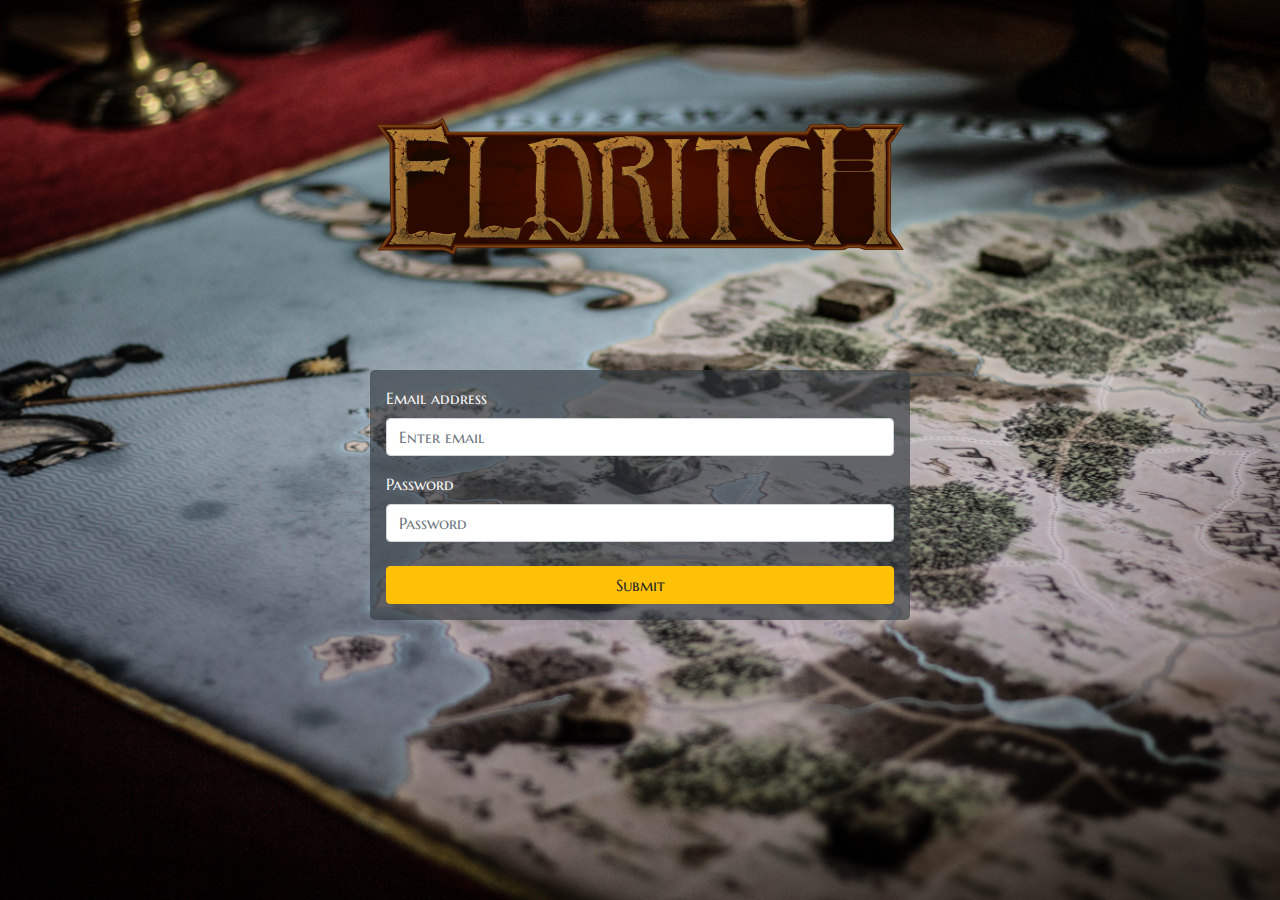
<file: index.html>
<!doctype html>
<html lang="en">
  <head>
    <!-- Required meta tags -->
    <meta charset="utf-8">
    <meta name="viewport" content="width=device-width, initial-scale=1, shrink-to-fit=no">

    <!-- Bootstrap CSS -->
    <link rel="stylesheet" href="https://stackpath.bootstrapcdn.com/bootstrap/4.3.1/css/bootstrap.min.css" integrity="sha384-ggOyR0iXCbMQv3Xipma34MD+dH/1fQ784/j6cY/iJTQUOhcWr7x9JvoRxT2MZw1T" crossorigin="anonymous">
    <link rel="stylesheet" type="text/css" href="assets/css/style.css">
    <link href="https://fonts.googleapis.com/css?family=Marcellus+SC&display=swap" rel="stylesheet">
    <title>Eldritch Character Portal</title>
  </head>
  <body>
    <div class="container">
        <div class="row" style="margin-top: 10%;">
            <div class="col-6 mx-auto my-auto" style="text-align: center;">
                <img src="assets/images/Eldritch Logo 1024.png" alt="Eldritch Logo" class="img-fluid">
            </div>
        </div>
        <div class="row" style="margin-top: 10%;">
            <div class="col-6 mx-auto">
                <form class="text-light rounded-lg p-3" style="background: rgba(52, 58, 64, 0.65);">
                    <div class="form-group mb-3">
                      <label for="exampleInputEmail1">Email address</label>
                      <input type="email" class="form-control" id="exampleInputEmail1" aria-describedby="emailHelp" placeholder="Enter email">
                    </div>
                    <div class="form-group mb-4">
                      <label for="exampleInputPassword1">Password</label>
                      <input type="password" class="form-control" id="exampleInputPassword1" placeholder="Password">
                    </div>
                    <button type="submit" class="btn btn-block btn-warning">Submit</button>
                  </form>
            </div>
        </div>
    </div>
    <!-- Optional JavaScript -->
    <!-- jQuery first, then Popper.js, then Bootstrap JS -->
    <script src="https://code.jquery.com/jquery-3.3.1.slim.min.js" integrity="sha384-q8i/X+965DzO0rT7abK41JStQIAqVgRVzpbzo5smXKp4YfRvH+8abtTE1Pi6jizo" crossorigin="anonymous"></script>
    <script src="https://cdnjs.cloudflare.com/ajax/libs/popper.js/1.14.7/umd/popper.min.js" integrity="sha384-UO2eT0CpHqdSJQ6hJty5KVphtPhzWj9WO1clHTMGa3JDZwrnQq4sF86dIHNDz0W1" crossorigin="anonymous"></script>
    <script src="https://stackpath.bootstrapcdn.com/bootstrap/4.3.1/js/bootstrap.min.js" integrity="sha384-JjSmVgyd0p3pXB1rRibZUAYoIIy6OrQ6VrjIEaFf/nJGzIxFDsf4x0xIM+B07jRM" crossorigin="anonymous"></script>
  </body>
</html>
</file>
<file: assets/css/style.css>
body {
    background: url("../images/Map.jpg") no-repeat center center fixed;
    background-size: cover;
    font-family: 'Marcellus SC', serif;
}
</file>
